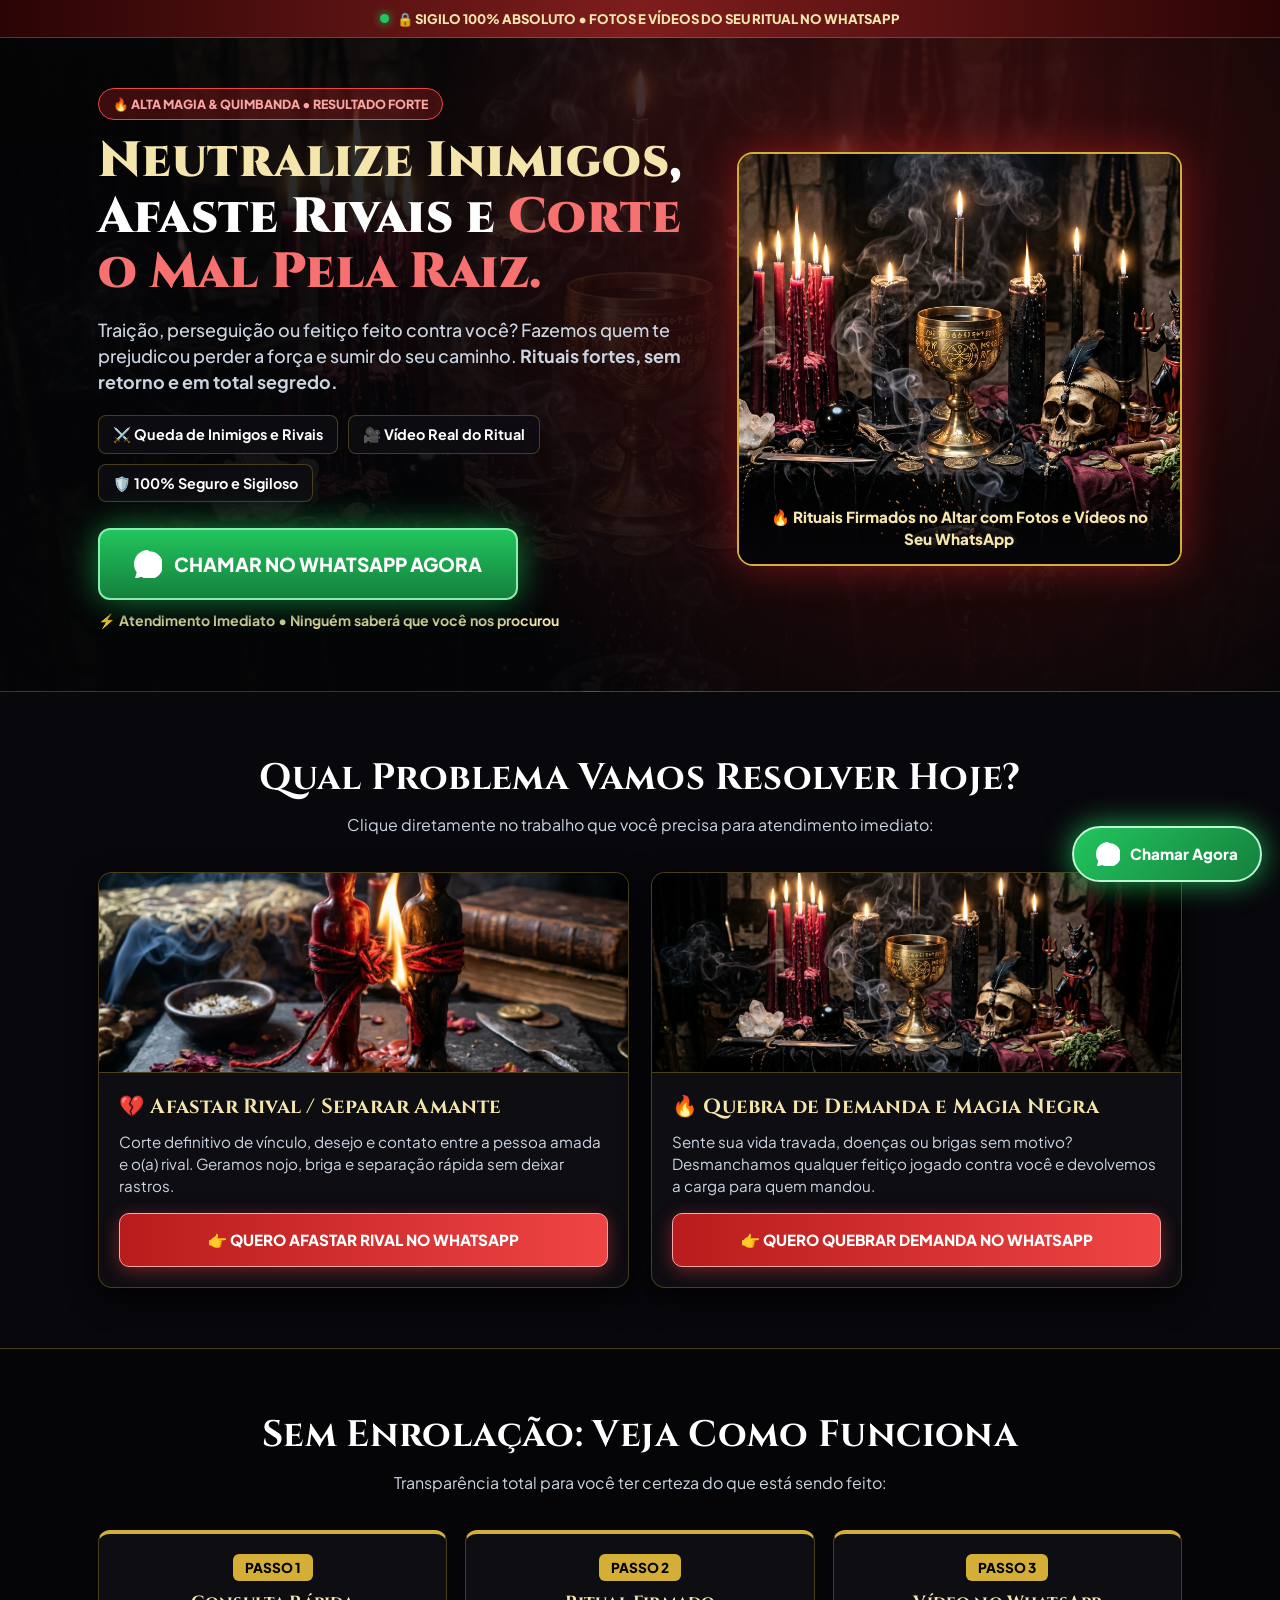
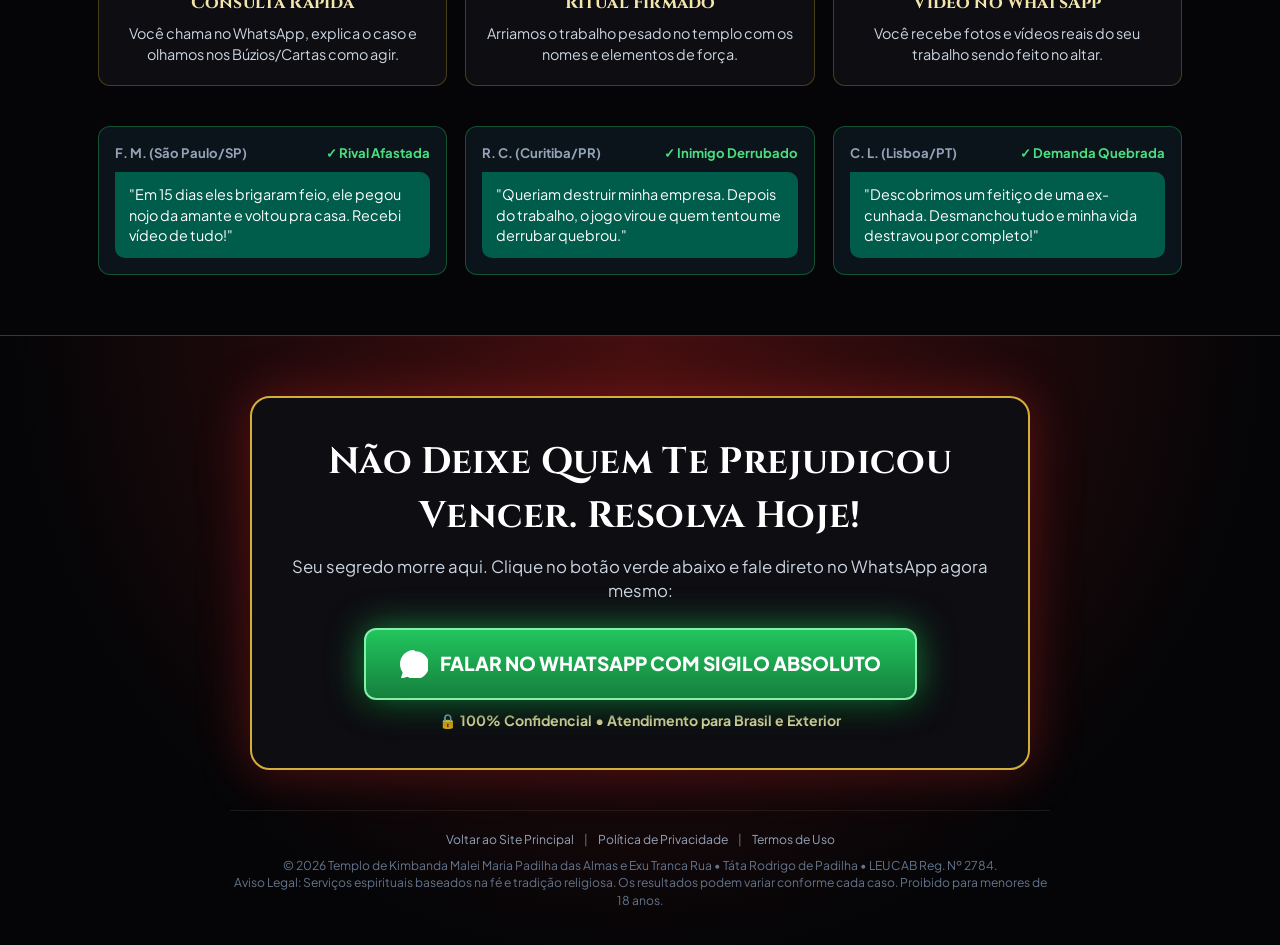
<file: inimigo/index.html>
<!DOCTYPE html>
<html lang="pt-BR">
<head>
  <!-- Google Tag Manager -->
  <script>(function(w,d,s,l,i){w[l]=w[l]||[];w[l].push({'gtm.start':
  new Date().getTime(),event:'gtm.js'});var f=d.getElementsByTagName(s)[0],
  j=d.createElement(s),dl=l!='dataLayer'?'&l='+l:'';j.async=true;j.src=
  'https://www.googletagmanager.com/gtm.js?id='+i+dl;f.parentNode.insertBefore(j,f);
  })(window,document,'script','dataLayer','GTM-NPFTF87J');</script>
  <!-- End Google Tag Manager -->

  <!-- Google tag (gtag.js) -->
  <script async src="https://www.googletagmanager.com/gtag/js?id=G-744Z447R4K"></script>
  <script>
    window.dataLayer = window.dataLayer || [];
    function gtag(){dataLayer.push(arguments);}
    gtag('js', new Date());
    gtag('config', 'G-744Z447R4K');
  </script>

  <meta charset="UTF-8" />
  <meta name="viewport" content="width=device-width, initial-scale=1.0" />
  <title>Trabalhos Espirituais de Alta Força | Afastar Rivais e Neutralizar Inimigos - Templo de Kimbanda Malei</title>
  <meta name="description" content="Neutralize inimigos, afaste rivais e quebre demandas com sigilo absoluto. Fotos e vídeos do seu ritual no WhatsApp. Templo de Kimbanda Malei - Táta Rodrigo de Padilha." />
  <meta property="og:title" content="Neutralize Inimigos & Afaste Rivais | Templo de Kimbanda Malei" />
  <meta property="og:description" content="Traição, perseguição ou feitiço feito contra você? Rituais fortes, sem retorno e em total segredo com fotos e vídeos no WhatsApp." />
  <meta property="og:type" content="website" />
  <meta property="og:url" content="https://templodekimbandamaleipadilha.com/inimigo" />
  <meta property="og:image" content="../Logo.jpeg" />
  <link rel="icon" type="image/jpeg" href="../Logo.jpeg" />

  <!-- Google Fonts -->
  <link rel="preconnect" href="https://fonts.googleapis.com">
  <link rel="preconnect" href="https://fonts.gstatic.com" crossorigin>
  <link href="https://fonts.googleapis.com/css2?family=Cinzel:wght@700;800;900&family=Plus+Jakarta+Sans:wght@500;600;700;800&display=swap" rel="stylesheet">

  <style>
    :root {
      --bg-deep: #050507;
      --bg-card: #0e0d12;
      --crimson: #dc2626;
      --crimson-glow: #ef4444;
      --gold: #d4af37;
      --gold-light: #f3e5ab;
      --wa-green: #16a34a;
      --wa-bright: #22c55e;
      --text-white: #ffffff;
      --text-muted: #cbd5e1;
      --border-gold: rgba(212, 175, 55, 0.3);
    }

    * {
      margin: 0;
      padding: 0;
      box-sizing: border-box;
    }

    html {
      scroll-behavior: smooth;
      background-color: var(--bg-deep);
      color: var(--text-white);
      font-family: 'Plus Jakarta Sans', sans-serif;
    }

    body {
      background-color: var(--bg-deep);
      overflow-x: hidden;
      line-height: 1.45;
    }

    h1, h2, h3 {
      font-family: 'Cinzel', serif;
      letter-spacing: 0.01em;
    }

    /* ==========================================
       HEADER / MENU PRINCIPAL DO TEMPLO
       ========================================== */
    .site-header {
      position: sticky;
      top: 0;
      left: 0;
      width: 100%;
      z-index: 1000;
      background: rgba(8, 6, 7, 0.94);
      backdrop-filter: blur(16px);
      border-bottom: 1px solid rgba(212, 175, 55, 0.25);
    }

    .nav-container {
      max-width: 1280px;
      margin: 0 auto;
      padding: 0 20px;
      display: flex;
      align-items: center;
      justify-content: space-between;
      height: 80px;
    }

    .brand-logo {
      display: flex;
      align-items: center;
      gap: 12px;
      text-decoration: none;
    }

    .brand-logo-img {
      width: 46px;
      height: 46px;
      border-radius: 50%;
      object-fit: cover;
      border: 1.5px solid var(--gold);
      box-shadow: 0 0 14px rgba(212, 175, 55, 0.35);
      flex-shrink: 0;
    }

    .brand-info {
      display: flex;
      flex-direction: column;
    }

    .brand-title {
      font-family: 'Cinzel', serif;
      font-size: 1rem;
      font-weight: 700;
      letter-spacing: 0.12em;
      color: #ffffff;
      line-height: 1.15;
    }

    .brand-subtitle {
      font-size: 0.68rem;
      letter-spacing: 0.2em;
      text-transform: uppercase;
      color: var(--gold);
    }

    .nav-menu {
      display: flex;
      align-items: center;
      list-style: none;
      gap: 1.4rem;
    }

    .nav-link {
      font-size: 0.88rem;
      font-weight: 600;
      color: var(--text-muted);
      text-decoration: none;
      letter-spacing: 0.03em;
      position: relative;
      padding: 0.4rem 0;
      transition: color 0.2s ease;
    }

    .nav-link:hover,
    .nav-link.active {
      color: var(--gold-light);
    }

    .nav-link::after {
      content: '';
      position: absolute;
      bottom: 0;
      left: 0;
      width: 0;
      height: 2px;
      background: var(--gold);
      transition: width 0.25s ease;
    }

    .nav-link:hover::after,
    .nav-link.active::after {
      width: 100%;
    }

    .nav-actions {
      display: flex;
      align-items: center;
      gap: 12px;
    }

    .btn-nav-gold {
      display: inline-flex;
      align-items: center;
      justify-content: center;
      background: linear-gradient(135deg, #d4af37 0%, #a16207 100%);
      color: #0c090a;
      font-weight: 800;
      font-size: 0.82rem;
      text-transform: uppercase;
      letter-spacing: 0.05em;
      padding: 0.6rem 1.2rem;
      border-radius: 8px;
      border: 1px solid #fef08a;
      text-decoration: none;
      box-shadow: 0 4px 15px rgba(212, 175, 55, 0.3);
      transition: 0.2s ease;
    }

    .btn-nav-gold:hover {
      background: linear-gradient(135deg, #fbbf24 0%, #ca8a04 100%);
      transform: translateY(-2px);
    }

    .mobile-toggle {
      display: none;
      background: transparent;
      border: 1px solid var(--border-gold);
      color: var(--gold-light);
      padding: 6px;
      border-radius: 8px;
      cursor: pointer;
    }

    .mobile-menu-cta {
      display: none;
    }

    @media (max-width: 1024px) {
      .mobile-toggle {
        display: flex;
        align-items: center;
        justify-content: center;
      }

      .nav-menu {
        position: fixed;
        top: 80px;
        left: 0;
        width: 100%;
        background: rgba(8, 6, 7, 0.98);
        border-bottom: 1px solid var(--border-gold);
        flex-direction: column;
        align-items: flex-start;
        padding: 20px;
        gap: 14px;
        display: none;
        box-shadow: 0 15px 35px rgba(0, 0, 0, 0.9);
      }

      .nav-menu.active {
        display: flex;
      }

      .mobile-menu-cta {
        display: block;
        width: 100%;
        margin-top: 8px;
      }
    }

    @media (max-width: 480px) {
      .brand-subtitle {
        display: none;
      }
      .brand-title {
        font-size: 0.85rem;
      }
      .btn-nav-gold {
        padding: 0.5rem 0.85rem;
        font-size: 0.75rem;
      }
    }

    /* TOP BAR */
    .top-bar {
      background: linear-gradient(90deg, #2a0404 0%, #7f1d1d 50%, #2a0404 100%);
      border-bottom: 1px solid var(--border-gold);
      padding: 9px 14px;
      text-align: center;
      font-size: 0.82rem;
      font-weight: 800;
      color: var(--gold-light);
      display: flex;
      align-items: center;
      justify-content: center;
      gap: 8px;
    }

    .live-dot {
      width: 9px;
      height: 9px;
      background: var(--wa-bright);
      border-radius: 50%;
      box-shadow: 0 0 10px var(--wa-bright);
      animation: blink 1.2s infinite;
      flex-shrink: 0;
    }

    @keyframes blink {
      0%, 100% { opacity: 1; }
      50% { opacity: 0.3; }
    }

    .container {
      max-width: 1120px;
      margin: 0 auto;
      padding: 0 18px;
    }

    /* BOTÃO GIGANTE ULTRA-APARENTE */
    .btn-cta {
      display: inline-flex;
      align-items: center;
      justify-content: center;
      gap: 12px;
      background: linear-gradient(180deg, #22c55e 0%, #15803d 100%);
      color: #ffffff;
      text-decoration: none;
      font-weight: 800;
      font-size: 1.2rem;
      text-transform: uppercase;
      padding: 20px 34px;
      border-radius: 12px;
      border: 2px solid #86efac;
      box-shadow: 0 0 35px rgba(34, 197, 94, 0.65), 0 10px 25px rgba(0, 0, 0, 0.9);
      transition: transform 0.2s ease, box-shadow 0.2s ease;
      position: relative;
      overflow: hidden;
      text-align: center;
      animation: pulse-cta 1.8s infinite;
    }

    .btn-cta::before {
      content: '';
      position: absolute;
      top: 0;
      left: -100%;
      width: 55%;
      height: 100%;
      background: linear-gradient(90deg, transparent, rgba(255, 255, 255, 0.4), transparent);
      transform: skewX(-25deg);
      animation: shine 3s infinite;
    }

    @keyframes shine {
      0% { left: -100%; }
      40%, 100% { left: 160%; }
    }

    @keyframes pulse-cta {
      0% { transform: scale(1); box-shadow: 0 0 0 0 rgba(34, 197, 94, 0.75), 0 10px 25px rgba(0,0,0,0.9); }
      70% { transform: scale(1.03); box-shadow: 0 0 0 16px rgba(34, 197, 94, 0), 0 14px 30px rgba(0,0,0,0.95); }
      100% { transform: scale(1); box-shadow: 0 0 0 0 rgba(34, 197, 94, 0), 0 10px 25px rgba(0,0,0,0.9); }
    }

    .btn-cta:hover {
      transform: scale(1.05);
      background: linear-gradient(180deg, #4ade80 0%, #16a34a 100%);
    }

    .btn-cta svg {
      width: 28px;
      height: 28px;
      flex-shrink: 0;
    }

    .sub-cta {
      margin-top: 10px;
      font-size: 0.88rem;
      color: var(--gold-light);
      font-weight: 700;
    }

    /* ==========================================
       DOBRA 1: IMPACTO DIRETO (HERO)
       ========================================== */
    .fold-1 {
      padding: 50px 0 60px;
      background:
        radial-gradient(circle at 75% 30%, rgba(220, 38, 38, 0.28) 0%, transparent 55%),
        linear-gradient(180deg, rgba(5, 5, 7, 0.82) 0%, rgba(5, 5, 7, 0.96) 100%),
        url('../assets/images/hero-ritual.jpg') center/cover no-repeat;
      border-bottom: 1px solid var(--border-gold);
    }

    .hero-grid {
      display: grid;
      grid-template-columns: 1.15fr 0.85fr;
      gap: 36px;
      align-items: center;
    }

    .badge-top {
      display: inline-block;
      background: rgba(220, 38, 38, 0.25);
      border: 1px solid var(--crimson-glow);
      color: #fca5a5;
      font-size: 0.78rem;
      font-weight: 800;
      padding: 6px 14px;
      border-radius: 99px;
      margin-bottom: 14px;
      text-transform: uppercase;
    }

    .hero-title {
      font-size: clamp(2rem, 4.2vw, 3.1rem);
      line-height: 1.12;
      margin-bottom: 16px;
      font-weight: 900;
    }

    .gold-text {
      color: var(--gold-light);
    }

    .red-text {
      color: #f87171;
    }

    .hero-lead {
      font-size: 1.12rem;
      color: var(--text-muted);
      margin-bottom: 20px;
      font-weight: 500;
    }

    .fast-badges {
      display: flex;
      flex-wrap: wrap;
      gap: 10px;
      margin-bottom: 26px;
    }

    .fast-badge {
      background: rgba(14, 13, 18, 0.9);
      border: 1px solid var(--border-gold);
      padding: 8px 14px;
      border-radius: 8px;
      font-size: 0.9rem;
      font-weight: 700;
      color: #fff;
    }

    .hero-img-box {
      border-radius: 16px;
      overflow: hidden;
      border: 2px solid var(--gold);
      box-shadow: 0 0 40px rgba(220, 38, 38, 0.45);
      position: relative;
    }

    .hero-img-box img {
      width: 100%;
      height: 410px;
      object-fit: cover;
      display: block;
    }

    .hero-img-caption {
      position: absolute;
      bottom: 0;
      inset-inline: 0;
      background: linear-gradient(0deg, #050507 15%, transparent 100%);
      padding: 28px 18px 14px;
      text-align: center;
      font-weight: 800;
      color: var(--gold-light);
      font-size: 0.95rem;
    }

    /* ==========================================
       DOBRA 2: ESCOLHA SEU TRABALHO (DIRETO AO PONTO)
       ========================================== */
    .fold-2 {
      padding: 60px 0;
      background: #08070c;
      border-bottom: 1px solid var(--border-gold);
    }

    .sec-title {
      text-align: center;
      font-size: clamp(1.65rem, 3vw, 2.3rem);
      margin-bottom: 8px;
    }

    .sec-sub {
      text-align: center;
      color: var(--text-muted);
      margin-bottom: 36px;
      font-size: 1rem;
    }

    .works-grid {
      display: grid;
      grid-template-columns: repeat(2, 1fr);
      gap: 22px;
    }

    .work-card {
      background: var(--bg-card);
      border: 1px solid var(--border-gold);
      border-radius: 14px;
      overflow: hidden;
      display: flex;
      flex-direction: column;
      box-shadow: 0 10px 30px rgba(0,0,0,0.8);
    }

    .work-card img {
      width: 100%;
      height: 200px;
      object-fit: cover;
      border-bottom: 1px solid var(--border-gold);
    }

    .work-body {
      padding: 20px;
      display: flex;
      flex-direction: column;
      flex: 1;
      justify-content: space-between;
    }

    .work-body h3 {
      font-size: 1.28rem;
      color: var(--gold-light);
      margin-bottom: 8px;
    }

    .work-body p {
      font-size: 0.95rem;
      color: var(--text-muted);
      margin-bottom: 16px;
    }

    .btn-work {
      display: flex;
      align-items: center;
      justify-content: center;
      gap: 8px;
      background: linear-gradient(90deg, #b91c1c 0%, #ef4444 100%);
      color: #fff;
      text-decoration: none;
      font-weight: 800;
      font-size: 0.95rem;
      padding: 15px;
      border-radius: 10px;
      border: 1px solid #fca5a5;
      text-transform: uppercase;
      transition: 0.2s;
      box-shadow: 0 4px 18px rgba(239, 68, 68, 0.4);
    }

    .btn-work:hover {
      background: linear-gradient(90deg, #16a34a 0%, #22c55e 100%);
      border-color: #86efac;
      transform: translateY(-2px);
    }

    /* ==========================================
       DOBRA 3: COMO FUNCIONA (3 PASSOS CURTOS) + PROVA
       ========================================== */
    .fold-3 {
      padding: 60px 0;
      background: #050507;
      border-bottom: 1px solid var(--border-gold);
    }

    .steps-row {
      display: grid;
      grid-template-columns: repeat(3, 1fr);
      gap: 18px;
      margin-bottom: 40px;
    }

    .step-box {
      background: var(--bg-card);
      border: 1px solid var(--border-gold);
      border-top: 4px solid var(--gold);
      padding: 20px;
      border-radius: 12px;
      text-align: center;
    }

    .step-num {
      display: inline-block;
      background: var(--gold);
      color: #000;
      font-weight: 900;
      padding: 4px 12px;
      border-radius: 6px;
      font-size: 0.85rem;
      margin-bottom: 10px;
    }

    .step-box h3 {
      font-size: 1.1rem;
      color: var(--gold-light);
      margin-bottom: 6px;
    }

    .step-box p {
      font-size: 0.9rem;
      color: var(--text-muted);
    }

    .proof-row {
      display: grid;
      grid-template-columns: repeat(3, 1fr);
      gap: 18px;
    }

    .wa-card {
      background: #0b141a;
      border: 1px solid rgba(34, 197, 94, 0.35);
      border-radius: 12px;
      padding: 16px;
    }

    .wa-top {
      display: flex;
      justify-content: space-between;
      align-items: center;
      font-size: 0.82rem;
      color: #94a3b8;
      margin-bottom: 10px;
      font-weight: 700;
    }

    .wa-top span {
      color: #4ade80;
    }

    .wa-msg {
      background: #005c4b;
      color: #fff;
      padding: 12px 14px;
      border-radius: 0 10px 10px 10px;
      font-size: 0.9rem;
    }

    /* ==========================================
       DOBRA 4: FECHAMENTO DIRETO + COMPLIANCE
       ========================================== */
    .fold-4 {
      padding: 60px 0 35px;
      background: radial-gradient(circle at 50% 0%, rgba(220, 38, 38, 0.3) 0%, #050507 70%);
      text-align: center;
    }

    .cta-box {
      max-width: 780px;
      margin: 0 auto 40px;
      background: #0e0d12;
      border: 2px solid var(--gold);
      border-radius: 20px;
      padding: 38px 24px;
      box-shadow: 0 0 50px rgba(220, 38, 38, 0.35);
    }

    .cta-box h2 {
      font-size: clamp(1.6rem, 3.2vw, 2.3rem);
      margin-bottom: 12px;
    }

    .cta-box p {
      color: var(--text-muted);
      font-size: 1.05rem;
      margin-bottom: 24px;
    }

    .footer-ads {
      font-size: 0.76rem;
      color: #64748b;
      max-width: 820px;
      margin: 0 auto;
      border-top: 1px solid rgba(255,255,255,0.08);
      padding-top: 20px;
    }

    .footer-ads a {
      color: #94a3b8;
      text-decoration: none;
      margin: 0 8px;
    }

    /* BOTÃO FLUTUANTE WHATSAPP */
    .floating-wa {
      position: fixed;
      bottom: 18px;
      right: 18px;
      z-index: 1000;
      display: flex;
      align-items: center;
      gap: 10px;
      background: linear-gradient(135deg, #22c55e 0%, #15803d 100%);
      color: #fff;
      text-decoration: none;
      padding: 14px 22px;
      border-radius: 99px;
      font-weight: 800;
      font-size: 0.95rem;
      border: 2px solid #bbf7d0;
      box-shadow: 0 0 30px rgba(34, 197, 94, 0.85);
      animation: pulse-cta 1.8s infinite;
    }

    .floating-wa svg {
      width: 24px;
      height: 24px;
    }

    @media (max-width: 880px) {
      .hero-grid,
      .works-grid,
      .steps-row,
      .proof-row {
        grid-template-columns: 1fr;
      }
      .hero-img-box img {
        height: 300px;
      }
      .btn-cta {
        width: 100%;
        font-size: 1.05rem;
        padding: 18px 16px;
      }
    }
  </style>
</head>
<body>
  <!-- Google Tag Manager (noscript) -->
  <noscript><iframe src="https://www.googletagmanager.com/ns.html?id=GTM-NPFTF87J"
  height="0" width="0" style="display:none;visibility:hidden"></iframe></noscript>
  <!-- End Google Tag Manager (noscript) -->
  <!-- BARRA DE TOPO -->
  <div class="top-bar">
    <span class="live-dot"></span>
    <span>🔒 SIGILO 100% ABSOLUTO • FOTOS E VÍDEOS DO SEU RITUAL NO WHATSAPP</span>
  </div>
  <section class="fold-1">
    <div class="container">
      <div class="hero-grid">
        
        <div>
          <span class="badge-top">🔥 ALTA MAGIA & QUIMBANDA • RESULTADO FORTE</span>

          <h1 class="hero-title">
            <span class="gold-text">Neutralize Inimigos</span>, Afaste Rivais e <span class="red-text">Corte o Mal Pela Raiz.</span>
          </h1>

          <p class="hero-lead">
            Traição, perseguição ou feitiço feito contra você? Fazemos quem te prejudicou perder a força e sumir do seu caminho. <strong>Rituais fortes, sem retorno e em total segredo.</strong>
          </p>

          <div class="fast-badges">
            <div class="fast-badge">⚔️ Queda de Inimigos e Rivais</div>
            <div class="fast-badge">🎥 Vídeo Real do Ritual</div>
            <div class="fast-badge">🛡️ 100% Seguro e Sigiloso</div>
          </div>

          <a href="https://wa.me/5511983557454?text=Ol%C3%A1%2C%20preciso%20de%20um%20Trabalho%20Espiritual%20Forte%20em%20sigilo." target="_blank" rel="noopener" class="btn-cta">
            <svg viewBox="0 0 24 24" fill="currentColor"><path d="M12.031 6.172c-3.181 0-5.767 2.586-5.768 5.766-.001 1.298.38 2.27 1.019 3.287l-.582 2.128 2.182-.573c.978.58 1.911.928 3.145.929 3.178 0 5.767-2.587 5.768-5.766.001-3.187-2.575-5.77-5.764-5.771zm3.392 8.244c-.144.405-.837.774-1.17.824-.299.045-.677.063-1.092-.069-.252-.08-.575-.187-.988-.365-1.739-.751-2.874-2.502-2.961-2.617-.087-.116-.708-.94-.708-1.793s.448-1.273.607-1.446c.159-.173.346-.217.462-.217l.332.006c.106.005.249-.04.39.298.144.347.491 1.2.534 1.287.043.087.072.188.014.304-.058.116-.087.188-.173.289l-.26.304c-.087.086-.177.18-.076.354.101.174.449.741.964 1.201.662.591 1.221.774 1.394.86s.274.072.376-.043c.101-.116.433-.506.549-.68.116-.173.231-.145.39-.087s1.011.477 1.184.564.289.13.332.202c.045.072.045.419-.1.824zm-3.423-14.416c-6.627 0-12 5.373-12 12 0 2.625.846 5.059 2.284 7.033l-1.494 5.462 5.602-1.469c1.908 1.245 4.185 1.974 6.608 1.974 6.627 0 12-5.373 12-12s-5.373-12-12-12z"/></svg>
            CHAMAR NO WHATSAPP AGORA
          </a>
          <div class="sub-cta">⚡ Atendimento Imediato • Ninguém saberá que você nos procurou</div>
        </div>

        <div class="hero-img-box">
          <img src="../assets/images/hero-ritual.jpg" alt="Altar de Alta Magia" />
          <div class="hero-img-caption">
            🔥 Rituais Firmados no Altar com Fotos e Vídeos no Seu WhatsApp
          </div>
        </div>

      </div>
    </div>
  </section>
  <section class="fold-2">
    <div class="container">
      <h2 class="sec-title">Qual Problema Vamos Resolver Hoje?</h2>
      <p class="sec-sub">Clique diretamente no trabalho que você precisa para atendimento imediato:</p>

      <div class="works-grid">

        <!-- 1 -->
        <div class="work-card">
          <img src="../assets/images/afastamento-rival.jpg" alt="Afastamento de Rival e Amante" />
          <div class="work-body">
            <div>
              <h3>💔 Afastar Rival / Separar Amante</h3>
              <p>Corte definitivo de vínculo, desejo e contato entre a pessoa amada e o(a) rival. Geramos nojo, briga e separação rápida sem deixar rastros.</p>
            </div>
            <a href="https://wa.me/5511983557454?text=Ol%C3%A1%2C%20quero%20fazer%20um%20Trabalho%20para%20Afastar%20Rival." target="_blank" rel="noopener" class="btn-work">
              👉 QUERO AFASTAR RIVAL NO WHATSAPP
            </a>
          </div>
        </div>

        <!-- 2 -->
        <div class="work-card">
          <img src="../assets/images/hero-ritual.jpg" alt="Quebra de Demanda e Magia Negra" />
          <div class="work-body">
            <div>
              <h3>🔥 Quebra de Demanda e Magia Negra</h3>
              <p>Sente sua vida travada, doenças ou brigas sem motivo? Desmanchamos qualquer feitiço jogado contra você e devolvemos a carga para quem mandou.</p>
            </div>
            <a href="https://wa.me/5511983557454?text=Ol%C3%A1%2C%20preciso%20de%20Quebra%20de%20Demanda%20e%20Desmanche." target="_blank" rel="noopener" class="btn-work">
              👉 QUERO QUEBRAR DEMANDA NO WHATSAPP
            </a>
          </div>
        </div>

      </div>
    </div>
  </section>
  <section class="fold-3">
    <div class="container">
      <h2 class="sec-title">Sem Enrolação: Veja Como Funciona</h2>
      <p class="sec-sub">Transparência total para você ter certeza do que está sendo feito:</p>

      <div class="steps-row">
        <div class="step-box">
          <span class="step-num">PASSO 1</span>
          <h3>Consulta Rápida</h3>
          <p>Você chama no WhatsApp, explica o caso e olhamos nos Búzios/Cartas como agir.</p>
        </div>
        <div class="step-box">
          <span class="step-num">PASSO 2</span>
          <h3>Ritual Firmado</h3>
          <p>Arriamos o trabalho pesado no templo com os nomes e elementos de força.</p>
        </div>
        <div class="step-box">
          <span class="step-num">PASSO 3</span>
          <h3>Vídeo no WhatsApp</h3>
          <p>Você recebe fotos e vídeos reais do seu trabalho sendo feito no altar.</p>
        </div>
      </div>

      <div class="proof-row">
        <div class="wa-card">
          <div class="wa-top">F. M. (São Paulo/SP) <span>✓ Rival Afastada</span></div>
          <div class="wa-msg">"Em 15 dias eles brigaram feio, ele pegou nojo da amante e voltou pra casa. Recebi vídeo de tudo!"</div>
        </div>
        <div class="wa-card">
          <div class="wa-top">R. C. (Curitiba/PR) <span>✓ Inimigo Derrubado</span></div>
          <div class="wa-msg">"Queriam destruir minha empresa. Depois do trabalho, o jogo virou e quem tentou me derrubar quebrou."</div>
        </div>
        <div class="wa-card">
          <div class="wa-top">C. L. (Lisboa/PT) <span>✓ Demanda Quebrada</span></div>
          <div class="wa-msg">"Descobrimos um feitiço de uma ex-cunhada. Desmanchou tudo e minha vida destravou por completo!"</div>
        </div>
      </div>
    </div>
  </section>
  <section class="fold-4">
    <div class="container">
      <div class="cta-box">
        <h2>Não Deixe Quem Te Prejudicou Vencer. Resolva Hoje!</h2>
        <p>Seu segredo morre aqui. Clique no botão verde abaixo e fale direto no WhatsApp agora mesmo:</p>

        <a href="https://wa.me/5511983557454?text=Ol%C3%A1%2C%20preciso%20resolver%20meu%20caso%20com%20sigilo%20absoluto." target="_blank" rel="noopener" class="btn-cta">
          <svg viewBox="0 0 24 24" fill="currentColor"><path d="M12.031 6.172c-3.181 0-5.767 2.586-5.768 5.766-.001 1.298.38 2.27 1.019 3.287l-.582 2.128 2.182-.573c.978.58 1.911.928 3.145.929 3.178 0 5.767-2.587 5.768-5.766.001-3.187-2.575-5.77-5.764-5.771zm3.392 8.244c-.144.405-.837.774-1.17.824-.299.045-.677.063-1.092-.069-.252-.08-.575-.187-.988-.365-1.739-.751-2.874-2.502-2.961-2.617-.087-.116-.708-.94-.708-1.793s.448-1.273.607-1.446c.159-.173.346-.217.462-.217l.332.006c.106.005.249-.04.39.298.144.347.491 1.2.534 1.287.043.087.072.188.014.304-.058.116-.087.188-.173.289l-.26.304c-.087.086-.177.18-.076.354.101.174.449.741.964 1.201.662.591 1.221.774 1.394.86s.274.072.376-.043c.101-.116.433-.506.549-.68.116-.173.231-.145.39-.087s1.011.477 1.184.564.289.13.332.202c.045.072.045.419-.1.824zm-3.423-14.416c-6.627 0-12 5.373-12 12 0 2.625.846 5.059 2.284 7.033l-1.494 5.462 5.602-1.469c1.908 1.245 4.185 1.974 6.608 1.974 6.627 0 12-5.373 12-12s-5.373-12-12-12z"/></svg>
          FALAR NO WHATSAPP COM SIGILO ABSOLUTO
        </a>
        <div class="sub-cta">🔒 100% Confidencial • Atendimento para Brasil e Exterior</div>
      </div>

      <footer class="footer-ads">
        <div>
          <a href="../index.html">Voltar ao Site Principal</a> |
          <a href="#privacidade" onclick="alert('Sigilo absoluto garantido sob LGPD.'); return false;">Política de Privacidade</a> |
          <a href="#termos" onclick="alert('Atendimento exclusivo para maiores de 18 anos.'); return false;">Termos de Uso</a>
        </div>
        <p style="margin-top: 8px;">
          © 2026 Templo de Kimbanda Malei Maria Padilha das Almas e Exu Tranca Rua • Táta Rodrigo de Padilha • LEUCAB Reg. Nº 2784.<br>
          Aviso Legal: Serviços espirituais baseados na fé e tradição religiosa. Os resultados podem variar conforme cada caso. Proibido para menores de 18 anos.
        </p>
      </footer>
    </div>
  </section>

  <!-- BOTÃO FLUTUANTE -->
  <a href="https://wa.me/5511983557454?text=Ol%C3%A1%2C%20quero%20atendimento%20espiritual%20em%20sigilo." target="_blank" rel="noopener" class="floating-wa">
    <svg viewBox="0 0 24 24" fill="currentColor"><path d="M12.031 6.172c-3.181 0-5.767 2.586-5.768 5.766-.001 1.298.38 2.27 1.019 3.287l-.582 2.128 2.182-.573c.978.58 1.911.928 3.145.929 3.178 0 5.767-2.587 5.768-5.766.001-3.187-2.575-5.77-5.764-5.771zm3.392 8.244c-.144.405-.837.774-1.17.824-.299.045-.677.063-1.092-.069-.252-.08-.575-.187-.988-.365-1.739-.751-2.874-2.502-2.961-2.617-.087-.116-.708-.94-.708-1.793s.448-1.273.607-1.446c.159-.173.346-.217.462-.217l.332.006c.106.005.249-.04.39.298.144.347.491 1.2.534 1.287.043.087.072.188.014.304-.058.116-.087.188-.173.289l-.26.304c-.087.086-.177.18-.076.354.101.174.449.741.964 1.201.662.591 1.221.774 1.394.86s.274.072.376-.043c.101-.116.433-.506.549-.68.116-.173.231-.145.39-.087s1.011.477 1.184.564.289.13.332.202c.045.072.045.419-.1.824zm-3.423-14.416c-6.627 0-12 5.373-12 12 0 2.625.846 5.059 2.284 7.033l-1.494 5.462 5.602-1.469c1.908 1.245 4.185 1.974 6.608 1.974 6.627 0 12-5.373 12-12s-5.373-12-12-12z"/></svg>
    <span>Chamar Agora</span>
  </a>

  <script>
    (function() {
      var mobileToggle = document.getElementById('mobileToggle');
      var navMenu = document.getElementById('navMenu');
      if (mobileToggle && navMenu) {
        mobileToggle.addEventListener('click', function(e) {
          e.stopPropagation();
          navMenu.classList.toggle('active');
        });
        document.addEventListener('click', function(e) {
          if (navMenu.classList.contains('active') && !navMenu.contains(e.target) && !mobileToggle.contains(e.target)) {
            navMenu.classList.remove('active');
          }
        });
      }
    })();
  </script>
</body>
</html>
</file>
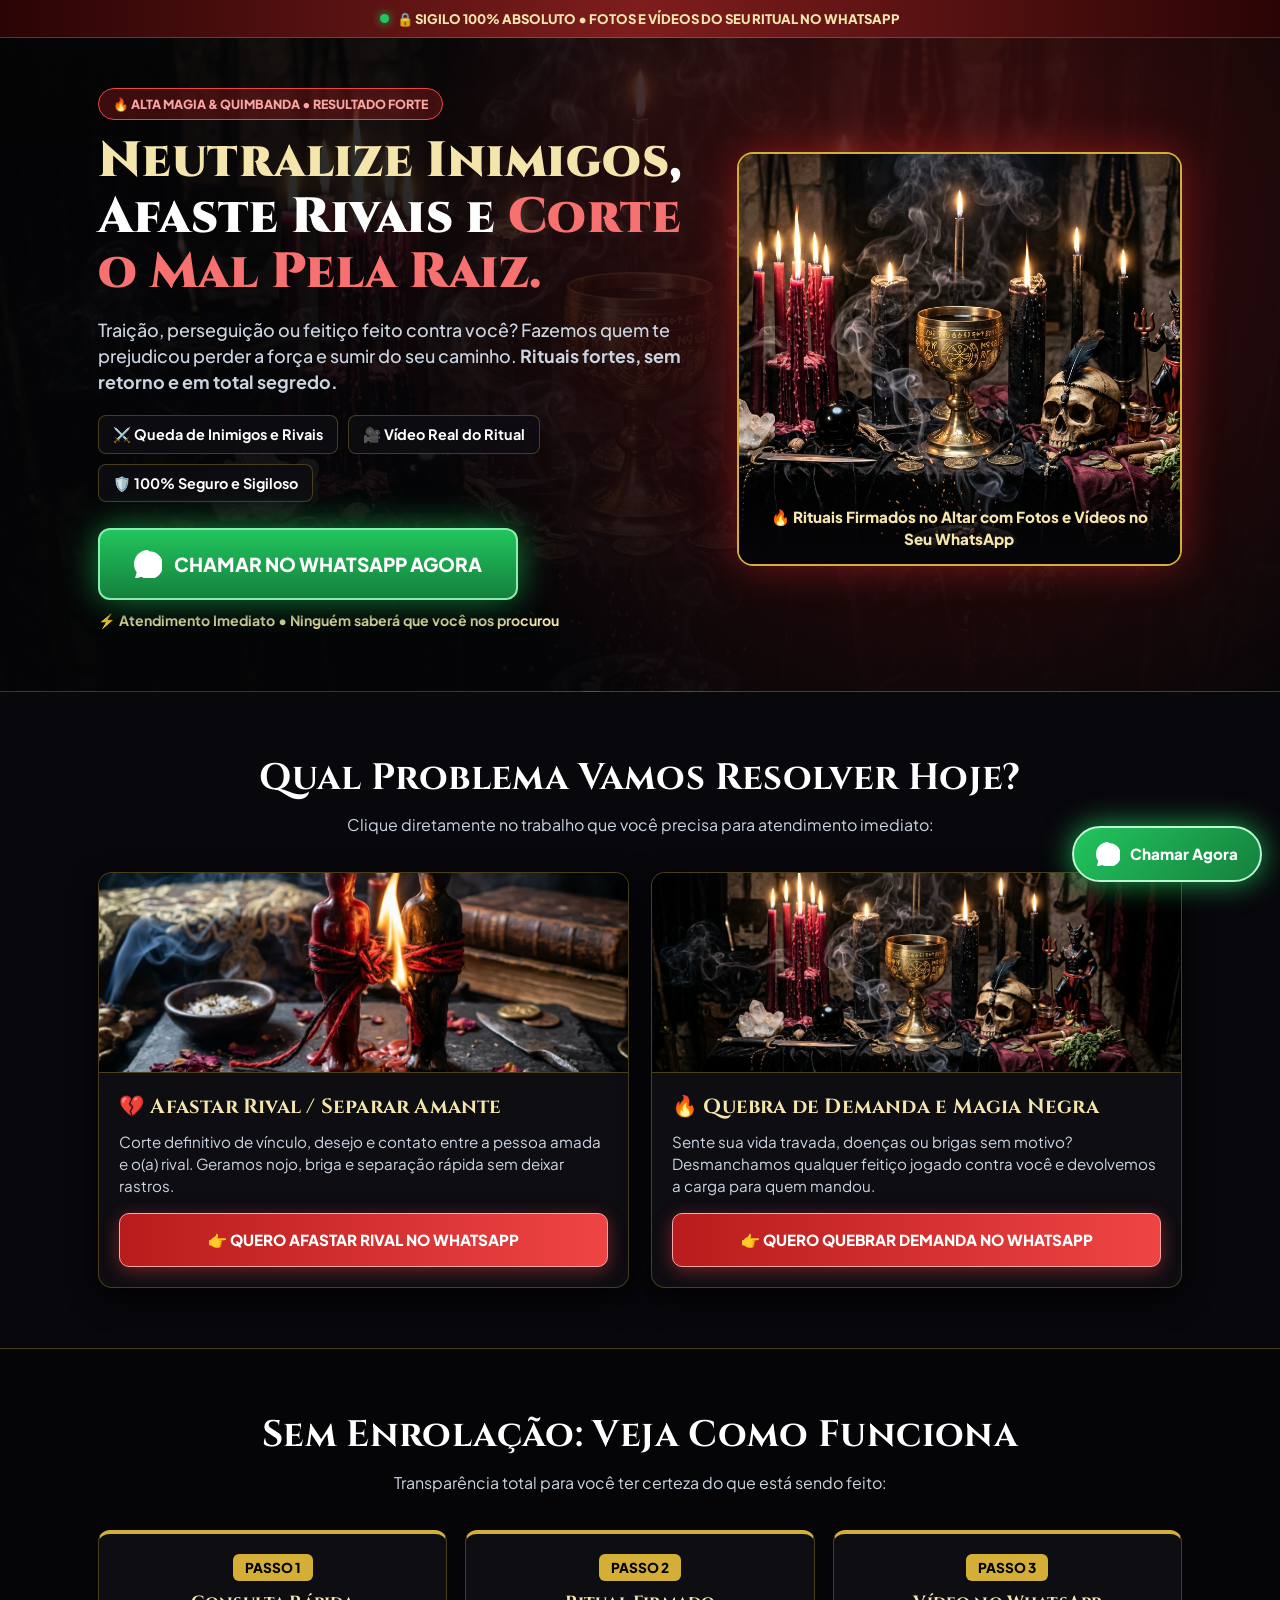
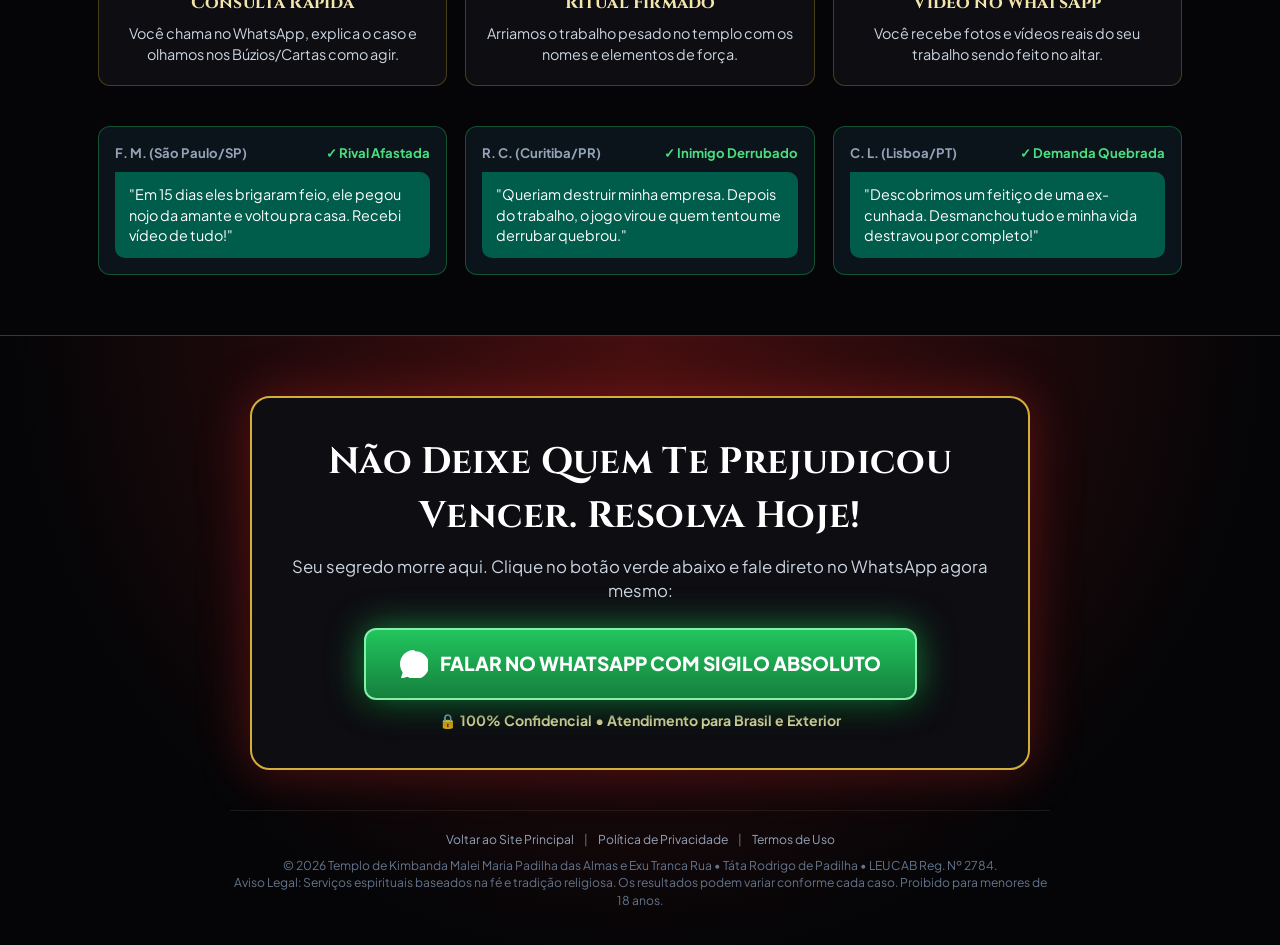
<file: inimigo.html>
<!DOCTYPE html>
<html lang="pt-BR">
<head>
  <!-- Google Tag Manager -->
  <script>(function(w,d,s,l,i){w[l]=w[l]||[];w[l].push({'gtm.start':
  new Date().getTime(),event:'gtm.js'});var f=d.getElementsByTagName(s)[0],
  j=d.createElement(s),dl=l!='dataLayer'?'&l='+l:'';j.async=true;j.src=
  'https://www.googletagmanager.com/gtm.js?id='+i+dl;f.parentNode.insertBefore(j,f);
  })(window,document,'script','dataLayer','GTM-NPFTF87J');</script>
  <!-- End Google Tag Manager -->

  <!-- Google tag (gtag.js) -->
  <script async src="https://www.googletagmanager.com/gtag/js?id=G-744Z447R4K"></script>
  <script>
    window.dataLayer = window.dataLayer || [];
    function gtag(){dataLayer.push(arguments);}
    gtag('js', new Date());
    gtag('config', 'G-744Z447R4K');
  </script>

  <meta charset="UTF-8" />
  <meta name="viewport" content="width=device-width, initial-scale=1.0" />
  <title>Trabalhos Espirituais de Alta Força | Afastar Rivais e Neutralizar Inimigos - Templo de Kimbanda Malei</title>
  <meta name="description" content="Neutralize inimigos, afaste rivais e quebre demandas com sigilo absoluto. Fotos e vídeos do seu ritual no WhatsApp. Templo de Kimbanda Malei - Táta Rodrigo de Padilha." />
  <meta property="og:title" content="Neutralize Inimigos & Afaste Rivais | Templo de Kimbanda Malei" />
  <meta property="og:description" content="Traição, perseguição ou feitiço feito contra você? Rituais fortes, sem retorno e em total segredo com fotos e vídeos no WhatsApp." />
  <meta property="og:type" content="website" />
  <meta property="og:url" content="https://templodekimbandamaleipadilha.com/inimigo.html" />
  <meta property="og:image" content="Logo.jpeg" />
  <link rel="icon" type="image/jpeg" href="Logo.jpeg" />

  <!-- Google Fonts -->
  <link rel="preconnect" href="https://fonts.googleapis.com">
  <link rel="preconnect" href="https://fonts.gstatic.com" crossorigin>
  <link href="https://fonts.googleapis.com/css2?family=Cinzel:wght@700;800;900&family=Plus+Jakarta+Sans:wght@500;600;700;800&display=swap" rel="stylesheet">

  <style>
    :root {
      --bg-deep: #050507;
      --bg-card: #0e0d12;
      --crimson: #dc2626;
      --crimson-glow: #ef4444;
      --gold: #d4af37;
      --gold-light: #f3e5ab;
      --wa-green: #16a34a;
      --wa-bright: #22c55e;
      --text-white: #ffffff;
      --text-muted: #cbd5e1;
      --border-gold: rgba(212, 175, 55, 0.3);
    }

    * {
      margin: 0;
      padding: 0;
      box-sizing: border-box;
    }

    html {
      scroll-behavior: smooth;
      background-color: var(--bg-deep);
      color: var(--text-white);
      font-family: 'Plus Jakarta Sans', sans-serif;
    }

    body {
      background-color: var(--bg-deep);
      overflow-x: hidden;
      line-height: 1.45;
    }

    h1, h2, h3 {
      font-family: 'Cinzel', serif;
      letter-spacing: 0.01em;
    }

    /* ==========================================
       HEADER / MENU PRINCIPAL DO TEMPLO
       ========================================== */
    .site-header {
      position: sticky;
      top: 0;
      left: 0;
      width: 100%;
      z-index: 1000;
      background: rgba(8, 6, 7, 0.94);
      backdrop-filter: blur(16px);
      border-bottom: 1px solid rgba(212, 175, 55, 0.25);
    }

    .nav-container {
      max-width: 1280px;
      margin: 0 auto;
      padding: 0 20px;
      display: flex;
      align-items: center;
      justify-content: space-between;
      height: 80px;
    }

    .brand-logo {
      display: flex;
      align-items: center;
      gap: 12px;
      text-decoration: none;
    }

    .brand-logo-img {
      width: 46px;
      height: 46px;
      border-radius: 50%;
      object-fit: cover;
      border: 1.5px solid var(--gold);
      box-shadow: 0 0 14px rgba(212, 175, 55, 0.35);
      flex-shrink: 0;
    }

    .brand-info {
      display: flex;
      flex-direction: column;
    }

    .brand-title {
      font-family: 'Cinzel', serif;
      font-size: 1rem;
      font-weight: 700;
      letter-spacing: 0.12em;
      color: #ffffff;
      line-height: 1.15;
    }

    .brand-subtitle {
      font-size: 0.68rem;
      letter-spacing: 0.2em;
      text-transform: uppercase;
      color: var(--gold);
    }

    .nav-menu {
      display: flex;
      align-items: center;
      list-style: none;
      gap: 1.4rem;
    }

    .nav-link {
      font-size: 0.88rem;
      font-weight: 600;
      color: var(--text-muted);
      text-decoration: none;
      letter-spacing: 0.03em;
      position: relative;
      padding: 0.4rem 0;
      transition: color 0.2s ease;
    }

    .nav-link:hover,
    .nav-link.active {
      color: var(--gold-light);
    }

    .nav-link::after {
      content: '';
      position: absolute;
      bottom: 0;
      left: 0;
      width: 0;
      height: 2px;
      background: var(--gold);
      transition: width 0.25s ease;
    }

    .nav-link:hover::after,
    .nav-link.active::after {
      width: 100%;
    }

    .nav-actions {
      display: flex;
      align-items: center;
      gap: 12px;
    }

    .btn-nav-gold {
      display: inline-flex;
      align-items: center;
      justify-content: center;
      background: linear-gradient(135deg, #d4af37 0%, #a16207 100%);
      color: #0c090a;
      font-weight: 800;
      font-size: 0.82rem;
      text-transform: uppercase;
      letter-spacing: 0.05em;
      padding: 0.6rem 1.2rem;
      border-radius: 8px;
      border: 1px solid #fef08a;
      text-decoration: none;
      box-shadow: 0 4px 15px rgba(212, 175, 55, 0.3);
      transition: 0.2s ease;
    }

    .btn-nav-gold:hover {
      background: linear-gradient(135deg, #fbbf24 0%, #ca8a04 100%);
      transform: translateY(-2px);
    }

    .mobile-toggle {
      display: none;
      background: transparent;
      border: 1px solid var(--border-gold);
      color: var(--gold-light);
      padding: 6px;
      border-radius: 8px;
      cursor: pointer;
    }

    .mobile-menu-cta {
      display: none;
    }

    @media (max-width: 1024px) {
      .mobile-toggle {
        display: flex;
        align-items: center;
        justify-content: center;
      }

      .nav-menu {
        position: fixed;
        top: 80px;
        left: 0;
        width: 100%;
        background: rgba(8, 6, 7, 0.98);
        border-bottom: 1px solid var(--border-gold);
        flex-direction: column;
        align-items: flex-start;
        padding: 20px;
        gap: 14px;
        display: none;
        box-shadow: 0 15px 35px rgba(0, 0, 0, 0.9);
      }

      .nav-menu.active {
        display: flex;
      }

      .mobile-menu-cta {
        display: block;
        width: 100%;
        margin-top: 8px;
      }
    }

    @media (max-width: 480px) {
      .brand-subtitle {
        display: none;
      }
      .brand-title {
        font-size: 0.85rem;
      }
      .btn-nav-gold {
        padding: 0.5rem 0.85rem;
        font-size: 0.75rem;
      }
    }

    /* TOP BAR */
    .top-bar {
      background: linear-gradient(90deg, #2a0404 0%, #7f1d1d 50%, #2a0404 100%);
      border-bottom: 1px solid var(--border-gold);
      padding: 9px 14px;
      text-align: center;
      font-size: 0.82rem;
      font-weight: 800;
      color: var(--gold-light);
      display: flex;
      align-items: center;
      justify-content: center;
      gap: 8px;
    }

    .live-dot {
      width: 9px;
      height: 9px;
      background: var(--wa-bright);
      border-radius: 50%;
      box-shadow: 0 0 10px var(--wa-bright);
      animation: blink 1.2s infinite;
      flex-shrink: 0;
    }

    @keyframes blink {
      0%, 100% { opacity: 1; }
      50% { opacity: 0.3; }
    }

    .container {
      max-width: 1120px;
      margin: 0 auto;
      padding: 0 18px;
    }

    /* BOTÃO GIGANTE ULTRA-APARENTE */
    .btn-cta {
      display: inline-flex;
      align-items: center;
      justify-content: center;
      gap: 12px;
      background: linear-gradient(180deg, #22c55e 0%, #15803d 100%);
      color: #ffffff;
      text-decoration: none;
      font-weight: 800;
      font-size: 1.2rem;
      text-transform: uppercase;
      padding: 20px 34px;
      border-radius: 12px;
      border: 2px solid #86efac;
      box-shadow: 0 0 35px rgba(34, 197, 94, 0.65), 0 10px 25px rgba(0, 0, 0, 0.9);
      transition: transform 0.2s ease, box-shadow 0.2s ease;
      position: relative;
      overflow: hidden;
      text-align: center;
      animation: pulse-cta 1.8s infinite;
    }

    .btn-cta::before {
      content: '';
      position: absolute;
      top: 0;
      left: -100%;
      width: 55%;
      height: 100%;
      background: linear-gradient(90deg, transparent, rgba(255, 255, 255, 0.4), transparent);
      transform: skewX(-25deg);
      animation: shine 3s infinite;
    }

    @keyframes shine {
      0% { left: -100%; }
      40%, 100% { left: 160%; }
    }

    @keyframes pulse-cta {
      0% { transform: scale(1); box-shadow: 0 0 0 0 rgba(34, 197, 94, 0.75), 0 10px 25px rgba(0,0,0,0.9); }
      70% { transform: scale(1.03); box-shadow: 0 0 0 16px rgba(34, 197, 94, 0), 0 14px 30px rgba(0,0,0,0.95); }
      100% { transform: scale(1); box-shadow: 0 0 0 0 rgba(34, 197, 94, 0), 0 10px 25px rgba(0,0,0,0.9); }
    }

    .btn-cta:hover {
      transform: scale(1.05);
      background: linear-gradient(180deg, #4ade80 0%, #16a34a 100%);
    }

    .btn-cta svg {
      width: 28px;
      height: 28px;
      flex-shrink: 0;
    }

    .sub-cta {
      margin-top: 10px;
      font-size: 0.88rem;
      color: var(--gold-light);
      font-weight: 700;
    }

    /* ==========================================
       DOBRA 1: IMPACTO DIRETO (HERO)
       ========================================== */
    .fold-1 {
      padding: 50px 0 60px;
      background:
        radial-gradient(circle at 75% 30%, rgba(220, 38, 38, 0.28) 0%, transparent 55%),
        linear-gradient(180deg, rgba(5, 5, 7, 0.82) 0%, rgba(5, 5, 7, 0.96) 100%),
        url('assets/images/hero-ritual.jpg') center/cover no-repeat;
      border-bottom: 1px solid var(--border-gold);
    }

    .hero-grid {
      display: grid;
      grid-template-columns: 1.15fr 0.85fr;
      gap: 36px;
      align-items: center;
    }

    .badge-top {
      display: inline-block;
      background: rgba(220, 38, 38, 0.25);
      border: 1px solid var(--crimson-glow);
      color: #fca5a5;
      font-size: 0.78rem;
      font-weight: 800;
      padding: 6px 14px;
      border-radius: 99px;
      margin-bottom: 14px;
      text-transform: uppercase;
    }

    .hero-title {
      font-size: clamp(2rem, 4.2vw, 3.1rem);
      line-height: 1.12;
      margin-bottom: 16px;
      font-weight: 900;
    }

    .gold-text {
      color: var(--gold-light);
    }

    .red-text {
      color: #f87171;
    }

    .hero-lead {
      font-size: 1.12rem;
      color: var(--text-muted);
      margin-bottom: 20px;
      font-weight: 500;
    }

    .fast-badges {
      display: flex;
      flex-wrap: wrap;
      gap: 10px;
      margin-bottom: 26px;
    }

    .fast-badge {
      background: rgba(14, 13, 18, 0.9);
      border: 1px solid var(--border-gold);
      padding: 8px 14px;
      border-radius: 8px;
      font-size: 0.9rem;
      font-weight: 700;
      color: #fff;
    }

    .hero-img-box {
      border-radius: 16px;
      overflow: hidden;
      border: 2px solid var(--gold);
      box-shadow: 0 0 40px rgba(220, 38, 38, 0.45);
      position: relative;
    }

    .hero-img-box img {
      width: 100%;
      height: 410px;
      object-fit: cover;
      display: block;
    }

    .hero-img-caption {
      position: absolute;
      bottom: 0;
      inset-inline: 0;
      background: linear-gradient(0deg, #050507 15%, transparent 100%);
      padding: 28px 18px 14px;
      text-align: center;
      font-weight: 800;
      color: var(--gold-light);
      font-size: 0.95rem;
    }

    /* ==========================================
       DOBRA 2: ESCOLHA SEU TRABALHO (DIRETO AO PONTO)
       ========================================== */
    .fold-2 {
      padding: 60px 0;
      background: #08070c;
      border-bottom: 1px solid var(--border-gold);
    }

    .sec-title {
      text-align: center;
      font-size: clamp(1.65rem, 3vw, 2.3rem);
      margin-bottom: 8px;
    }

    .sec-sub {
      text-align: center;
      color: var(--text-muted);
      margin-bottom: 36px;
      font-size: 1rem;
    }

    .works-grid {
      display: grid;
      grid-template-columns: repeat(2, 1fr);
      gap: 22px;
    }

    .work-card {
      background: var(--bg-card);
      border: 1px solid var(--border-gold);
      border-radius: 14px;
      overflow: hidden;
      display: flex;
      flex-direction: column;
      box-shadow: 0 10px 30px rgba(0,0,0,0.8);
    }

    .work-card img {
      width: 100%;
      height: 200px;
      object-fit: cover;
      border-bottom: 1px solid var(--border-gold);
    }

    .work-body {
      padding: 20px;
      display: flex;
      flex-direction: column;
      flex: 1;
      justify-content: space-between;
    }

    .work-body h3 {
      font-size: 1.28rem;
      color: var(--gold-light);
      margin-bottom: 8px;
    }

    .work-body p {
      font-size: 0.95rem;
      color: var(--text-muted);
      margin-bottom: 16px;
    }

    .btn-work {
      display: flex;
      align-items: center;
      justify-content: center;
      gap: 8px;
      background: linear-gradient(90deg, #b91c1c 0%, #ef4444 100%);
      color: #fff;
      text-decoration: none;
      font-weight: 800;
      font-size: 0.95rem;
      padding: 15px;
      border-radius: 10px;
      border: 1px solid #fca5a5;
      text-transform: uppercase;
      transition: 0.2s;
      box-shadow: 0 4px 18px rgba(239, 68, 68, 0.4);
    }

    .btn-work:hover {
      background: linear-gradient(90deg, #16a34a 0%, #22c55e 100%);
      border-color: #86efac;
      transform: translateY(-2px);
    }

    /* ==========================================
       DOBRA 3: COMO FUNCIONA (3 PASSOS CURTOS) + PROVA
       ========================================== */
    .fold-3 {
      padding: 60px 0;
      background: #050507;
      border-bottom: 1px solid var(--border-gold);
    }

    .steps-row {
      display: grid;
      grid-template-columns: repeat(3, 1fr);
      gap: 18px;
      margin-bottom: 40px;
    }

    .step-box {
      background: var(--bg-card);
      border: 1px solid var(--border-gold);
      border-top: 4px solid var(--gold);
      padding: 20px;
      border-radius: 12px;
      text-align: center;
    }

    .step-num {
      display: inline-block;
      background: var(--gold);
      color: #000;
      font-weight: 900;
      padding: 4px 12px;
      border-radius: 6px;
      font-size: 0.85rem;
      margin-bottom: 10px;
    }

    .step-box h3 {
      font-size: 1.1rem;
      color: var(--gold-light);
      margin-bottom: 6px;
    }

    .step-box p {
      font-size: 0.9rem;
      color: var(--text-muted);
    }

    .proof-row {
      display: grid;
      grid-template-columns: repeat(3, 1fr);
      gap: 18px;
    }

    .wa-card {
      background: #0b141a;
      border: 1px solid rgba(34, 197, 94, 0.35);
      border-radius: 12px;
      padding: 16px;
    }

    .wa-top {
      display: flex;
      justify-content: space-between;
      align-items: center;
      font-size: 0.82rem;
      color: #94a3b8;
      margin-bottom: 10px;
      font-weight: 700;
    }

    .wa-top span {
      color: #4ade80;
    }

    .wa-msg {
      background: #005c4b;
      color: #fff;
      padding: 12px 14px;
      border-radius: 0 10px 10px 10px;
      font-size: 0.9rem;
    }

    /* ==========================================
       DOBRA 4: FECHAMENTO DIRETO + COMPLIANCE
       ========================================== */
    .fold-4 {
      padding: 60px 0 35px;
      background: radial-gradient(circle at 50% 0%, rgba(220, 38, 38, 0.3) 0%, #050507 70%);
      text-align: center;
    }

    .cta-box {
      max-width: 780px;
      margin: 0 auto 40px;
      background: #0e0d12;
      border: 2px solid var(--gold);
      border-radius: 20px;
      padding: 38px 24px;
      box-shadow: 0 0 50px rgba(220, 38, 38, 0.35);
    }

    .cta-box h2 {
      font-size: clamp(1.6rem, 3.2vw, 2.3rem);
      margin-bottom: 12px;
    }

    .cta-box p {
      color: var(--text-muted);
      font-size: 1.05rem;
      margin-bottom: 24px;
    }

    .footer-ads {
      font-size: 0.76rem;
      color: #64748b;
      max-width: 820px;
      margin: 0 auto;
      border-top: 1px solid rgba(255,255,255,0.08);
      padding-top: 20px;
    }

    .footer-ads a {
      color: #94a3b8;
      text-decoration: none;
      margin: 0 8px;
    }

    /* BOTÃO FLUTUANTE WHATSAPP */
    .floating-wa {
      position: fixed;
      bottom: 18px;
      right: 18px;
      z-index: 1000;
      display: flex;
      align-items: center;
      gap: 10px;
      background: linear-gradient(135deg, #22c55e 0%, #15803d 100%);
      color: #fff;
      text-decoration: none;
      padding: 14px 22px;
      border-radius: 99px;
      font-weight: 800;
      font-size: 0.95rem;
      border: 2px solid #bbf7d0;
      box-shadow: 0 0 30px rgba(34, 197, 94, 0.85);
      animation: pulse-cta 1.8s infinite;
    }

    .floating-wa svg {
      width: 24px;
      height: 24px;
    }

    @media (max-width: 880px) {
      .hero-grid,
      .works-grid,
      .steps-row,
      .proof-row {
        grid-template-columns: 1fr;
      }
      .hero-img-box img {
        height: 300px;
      }
      .btn-cta {
        width: 100%;
        font-size: 1.05rem;
        padding: 18px 16px;
      }
    }
  </style>
</head>
<body>
  <!-- Google Tag Manager (noscript) -->
  <noscript><iframe src="https://www.googletagmanager.com/ns.html?id=GTM-NPFTF87J"
  height="0" width="0" style="display:none;visibility:hidden"></iframe></noscript>
  <!-- End Google Tag Manager (noscript) -->
  <!-- BARRA DE TOPO -->
  <div class="top-bar">
    <span class="live-dot"></span>
    <span>🔒 SIGILO 100% ABSOLUTO • FOTOS E VÍDEOS DO SEU RITUAL NO WHATSAPP</span>
  </div>
  <section class="fold-1">
    <div class="container">
      <div class="hero-grid">
        
        <div>
          <span class="badge-top">🔥 ALTA MAGIA & QUIMBANDA • RESULTADO FORTE</span>

          <h1 class="hero-title">
            <span class="gold-text">Neutralize Inimigos</span>, Afaste Rivais e <span class="red-text">Corte o Mal Pela Raiz.</span>
          </h1>

          <p class="hero-lead">
            Traição, perseguição ou feitiço feito contra você? Fazemos quem te prejudicou perder a força e sumir do seu caminho. <strong>Rituais fortes, sem retorno e em total segredo.</strong>
          </p>

          <div class="fast-badges">
            <div class="fast-badge">⚔️ Queda de Inimigos e Rivais</div>
            <div class="fast-badge">🎥 Vídeo Real do Ritual</div>
            <div class="fast-badge">🛡️ 100% Seguro e Sigiloso</div>
          </div>

          <a href="https://wa.me/5511983557454?text=Ol%C3%A1%2C%20preciso%20de%20um%20Trabalho%20Espiritual%20Forte%20em%20sigilo." target="_blank" rel="noopener" class="btn-cta">
            <svg viewBox="0 0 24 24" fill="currentColor"><path d="M12.031 6.172c-3.181 0-5.767 2.586-5.768 5.766-.001 1.298.38 2.27 1.019 3.287l-.582 2.128 2.182-.573c.978.58 1.911.928 3.145.929 3.178 0 5.767-2.587 5.768-5.766.001-3.187-2.575-5.77-5.764-5.771zm3.392 8.244c-.144.405-.837.774-1.17.824-.299.045-.677.063-1.092-.069-.252-.08-.575-.187-.988-.365-1.739-.751-2.874-2.502-2.961-2.617-.087-.116-.708-.94-.708-1.793s.448-1.273.607-1.446c.159-.173.346-.217.462-.217l.332.006c.106.005.249-.04.39.298.144.347.491 1.2.534 1.287.043.087.072.188.014.304-.058.116-.087.188-.173.289l-.26.304c-.087.086-.177.18-.076.354.101.174.449.741.964 1.201.662.591 1.221.774 1.394.86s.274.072.376-.043c.101-.116.433-.506.549-.68.116-.173.231-.145.39-.087s1.011.477 1.184.564.289.13.332.202c.045.072.045.419-.1.824zm-3.423-14.416c-6.627 0-12 5.373-12 12 0 2.625.846 5.059 2.284 7.033l-1.494 5.462 5.602-1.469c1.908 1.245 4.185 1.974 6.608 1.974 6.627 0 12-5.373 12-12s-5.373-12-12-12z"/></svg>
            CHAMAR NO WHATSAPP AGORA
          </a>
          <div class="sub-cta">⚡ Atendimento Imediato • Ninguém saberá que você nos procurou</div>
        </div>

        <div class="hero-img-box">
          <img src="assets/images/hero-ritual.jpg" alt="Altar de Alta Magia" />
          <div class="hero-img-caption">
            🔥 Rituais Firmados no Altar com Fotos e Vídeos no Seu WhatsApp
          </div>
        </div>

      </div>
    </div>
  </section>
  <section class="fold-2">
    <div class="container">
      <h2 class="sec-title">Qual Problema Vamos Resolver Hoje?</h2>
      <p class="sec-sub">Clique diretamente no trabalho que você precisa para atendimento imediato:</p>

      <div class="works-grid">

        <!-- 1 -->
        <div class="work-card">
          <img src="assets/images/afastamento-rival.jpg" alt="Afastamento de Rival e Amante" />
          <div class="work-body">
            <div>
              <h3>💔 Afastar Rival / Separar Amante</h3>
              <p>Corte definitivo de vínculo, desejo e contato entre a pessoa amada e o(a) rival. Geramos nojo, briga e separação rápida sem deixar rastros.</p>
            </div>
            <a href="https://wa.me/5511983557454?text=Ol%C3%A1%2C%20quero%20fazer%20um%20Trabalho%20para%20Afastar%20Rival." target="_blank" rel="noopener" class="btn-work">
              👉 QUERO AFASTAR RIVAL NO WHATSAPP
            </a>
          </div>
        </div>

        <!-- 2 -->
        <div class="work-card">
          <img src="assets/images/hero-ritual.jpg" alt="Quebra de Demanda e Magia Negra" />
          <div class="work-body">
            <div>
              <h3>🔥 Quebra de Demanda e Magia Negra</h3>
              <p>Sente sua vida travada, doenças ou brigas sem motivo? Desmanchamos qualquer feitiço jogado contra você e devolvemos a carga para quem mandou.</p>
            </div>
            <a href="https://wa.me/5511983557454?text=Ol%C3%A1%2C%20preciso%20de%20Quebra%20de%20Demanda%20e%20Desmanche." target="_blank" rel="noopener" class="btn-work">
              👉 QUERO QUEBRAR DEMANDA NO WHATSAPP
            </a>
          </div>
        </div>

      </div>
    </div>
  </section>
  <section class="fold-3">
    <div class="container">
      <h2 class="sec-title">Sem Enrolação: Veja Como Funciona</h2>
      <p class="sec-sub">Transparência total para você ter certeza do que está sendo feito:</p>

      <div class="steps-row">
        <div class="step-box">
          <span class="step-num">PASSO 1</span>
          <h3>Consulta Rápida</h3>
          <p>Você chama no WhatsApp, explica o caso e olhamos nos Búzios/Cartas como agir.</p>
        </div>
        <div class="step-box">
          <span class="step-num">PASSO 2</span>
          <h3>Ritual Firmado</h3>
          <p>Arriamos o trabalho pesado no templo com os nomes e elementos de força.</p>
        </div>
        <div class="step-box">
          <span class="step-num">PASSO 3</span>
          <h3>Vídeo no WhatsApp</h3>
          <p>Você recebe fotos e vídeos reais do seu trabalho sendo feito no altar.</p>
        </div>
      </div>

      <div class="proof-row">
        <div class="wa-card">
          <div class="wa-top">F. M. (São Paulo/SP) <span>✓ Rival Afastada</span></div>
          <div class="wa-msg">"Em 15 dias eles brigaram feio, ele pegou nojo da amante e voltou pra casa. Recebi vídeo de tudo!"</div>
        </div>
        <div class="wa-card">
          <div class="wa-top">R. C. (Curitiba/PR) <span>✓ Inimigo Derrubado</span></div>
          <div class="wa-msg">"Queriam destruir minha empresa. Depois do trabalho, o jogo virou e quem tentou me derrubar quebrou."</div>
        </div>
        <div class="wa-card">
          <div class="wa-top">C. L. (Lisboa/PT) <span>✓ Demanda Quebrada</span></div>
          <div class="wa-msg">"Descobrimos um feitiço de uma ex-cunhada. Desmanchou tudo e minha vida destravou por completo!"</div>
        </div>
      </div>
    </div>
  </section>
  <section class="fold-4">
    <div class="container">
      <div class="cta-box">
        <h2>Não Deixe Quem Te Prejudicou Vencer. Resolva Hoje!</h2>
        <p>Seu segredo morre aqui. Clique no botão verde abaixo e fale direto no WhatsApp agora mesmo:</p>

        <a href="https://wa.me/5511983557454?text=Ol%C3%A1%2C%20preciso%20resolver%20meu%20caso%20com%20sigilo%20absoluto." target="_blank" rel="noopener" class="btn-cta">
          <svg viewBox="0 0 24 24" fill="currentColor"><path d="M12.031 6.172c-3.181 0-5.767 2.586-5.768 5.766-.001 1.298.38 2.27 1.019 3.287l-.582 2.128 2.182-.573c.978.58 1.911.928 3.145.929 3.178 0 5.767-2.587 5.768-5.766.001-3.187-2.575-5.77-5.764-5.771zm3.392 8.244c-.144.405-.837.774-1.17.824-.299.045-.677.063-1.092-.069-.252-.08-.575-.187-.988-.365-1.739-.751-2.874-2.502-2.961-2.617-.087-.116-.708-.94-.708-1.793s.448-1.273.607-1.446c.159-.173.346-.217.462-.217l.332.006c.106.005.249-.04.39.298.144.347.491 1.2.534 1.287.043.087.072.188.014.304-.058.116-.087.188-.173.289l-.26.304c-.087.086-.177.18-.076.354.101.174.449.741.964 1.201.662.591 1.221.774 1.394.86s.274.072.376-.043c.101-.116.433-.506.549-.68.116-.173.231-.145.39-.087s1.011.477 1.184.564.289.13.332.202c.045.072.045.419-.1.824zm-3.423-14.416c-6.627 0-12 5.373-12 12 0 2.625.846 5.059 2.284 7.033l-1.494 5.462 5.602-1.469c1.908 1.245 4.185 1.974 6.608 1.974 6.627 0 12-5.373 12-12s-5.373-12-12-12z"/></svg>
          FALAR NO WHATSAPP COM SIGILO ABSOLUTO
        </a>
        <div class="sub-cta">🔒 100% Confidencial • Atendimento para Brasil e Exterior</div>
      </div>

      <footer class="footer-ads">
        <div>
          <a href="index.html">Voltar ao Site Principal</a> |
          <a href="#privacidade" onclick="alert('Sigilo absoluto garantido sob LGPD.'); return false;">Política de Privacidade</a> |
          <a href="#termos" onclick="alert('Atendimento exclusivo para maiores de 18 anos.'); return false;">Termos de Uso</a>
        </div>
        <p style="margin-top: 8px;">
          © 2026 Templo de Kimbanda Malei Maria Padilha das Almas e Exu Tranca Rua • Táta Rodrigo de Padilha • LEUCAB Reg. Nº 2784.<br>
          Aviso Legal: Serviços espirituais baseados na fé e tradição religiosa. Os resultados podem variar conforme cada caso. Proibido para menores de 18 anos.
        </p>
      </footer>
    </div>
  </section>

  <!-- BOTÃO FLUTUANTE -->
  <a href="https://wa.me/5511983557454?text=Ol%C3%A1%2C%20quero%20atendimento%20espiritual%20em%20sigilo." target="_blank" rel="noopener" class="floating-wa">
    <svg viewBox="0 0 24 24" fill="currentColor"><path d="M12.031 6.172c-3.181 0-5.767 2.586-5.768 5.766-.001 1.298.38 2.27 1.019 3.287l-.582 2.128 2.182-.573c.978.58 1.911.928 3.145.929 3.178 0 5.767-2.587 5.768-5.766.001-3.187-2.575-5.77-5.764-5.771zm3.392 8.244c-.144.405-.837.774-1.17.824-.299.045-.677.063-1.092-.069-.252-.08-.575-.187-.988-.365-1.739-.751-2.874-2.502-2.961-2.617-.087-.116-.708-.94-.708-1.793s.448-1.273.607-1.446c.159-.173.346-.217.462-.217l.332.006c.106.005.249-.04.39.298.144.347.491 1.2.534 1.287.043.087.072.188.014.304-.058.116-.087.188-.173.289l-.26.304c-.087.086-.177.18-.076.354.101.174.449.741.964 1.201.662.591 1.221.774 1.394.86s.274.072.376-.043c.101-.116.433-.506.549-.68.116-.173.231-.145.39-.087s1.011.477 1.184.564.289.13.332.202c.045.072.045.419-.1.824zm-3.423-14.416c-6.627 0-12 5.373-12 12 0 2.625.846 5.059 2.284 7.033l-1.494 5.462 5.602-1.469c1.908 1.245 4.185 1.974 6.608 1.974 6.627 0 12-5.373 12-12s-5.373-12-12-12z"/></svg>
    <span>Chamar Agora</span>
  </a>

  <script>
    (function() {
      var mobileToggle = document.getElementById('mobileToggle');
      var navMenu = document.getElementById('navMenu');
      if (mobileToggle && navMenu) {
        mobileToggle.addEventListener('click', function(e) {
          e.stopPropagation();
          navMenu.classList.toggle('active');
        });
        document.addEventListener('click', function(e) {
          if (navMenu.classList.contains('active') && !navMenu.contains(e.target) && !mobileToggle.contains(e.target)) {
            navMenu.classList.remove('active');
          }
        });
      }
    })();
  </script>
</body>
</html>
</file>
